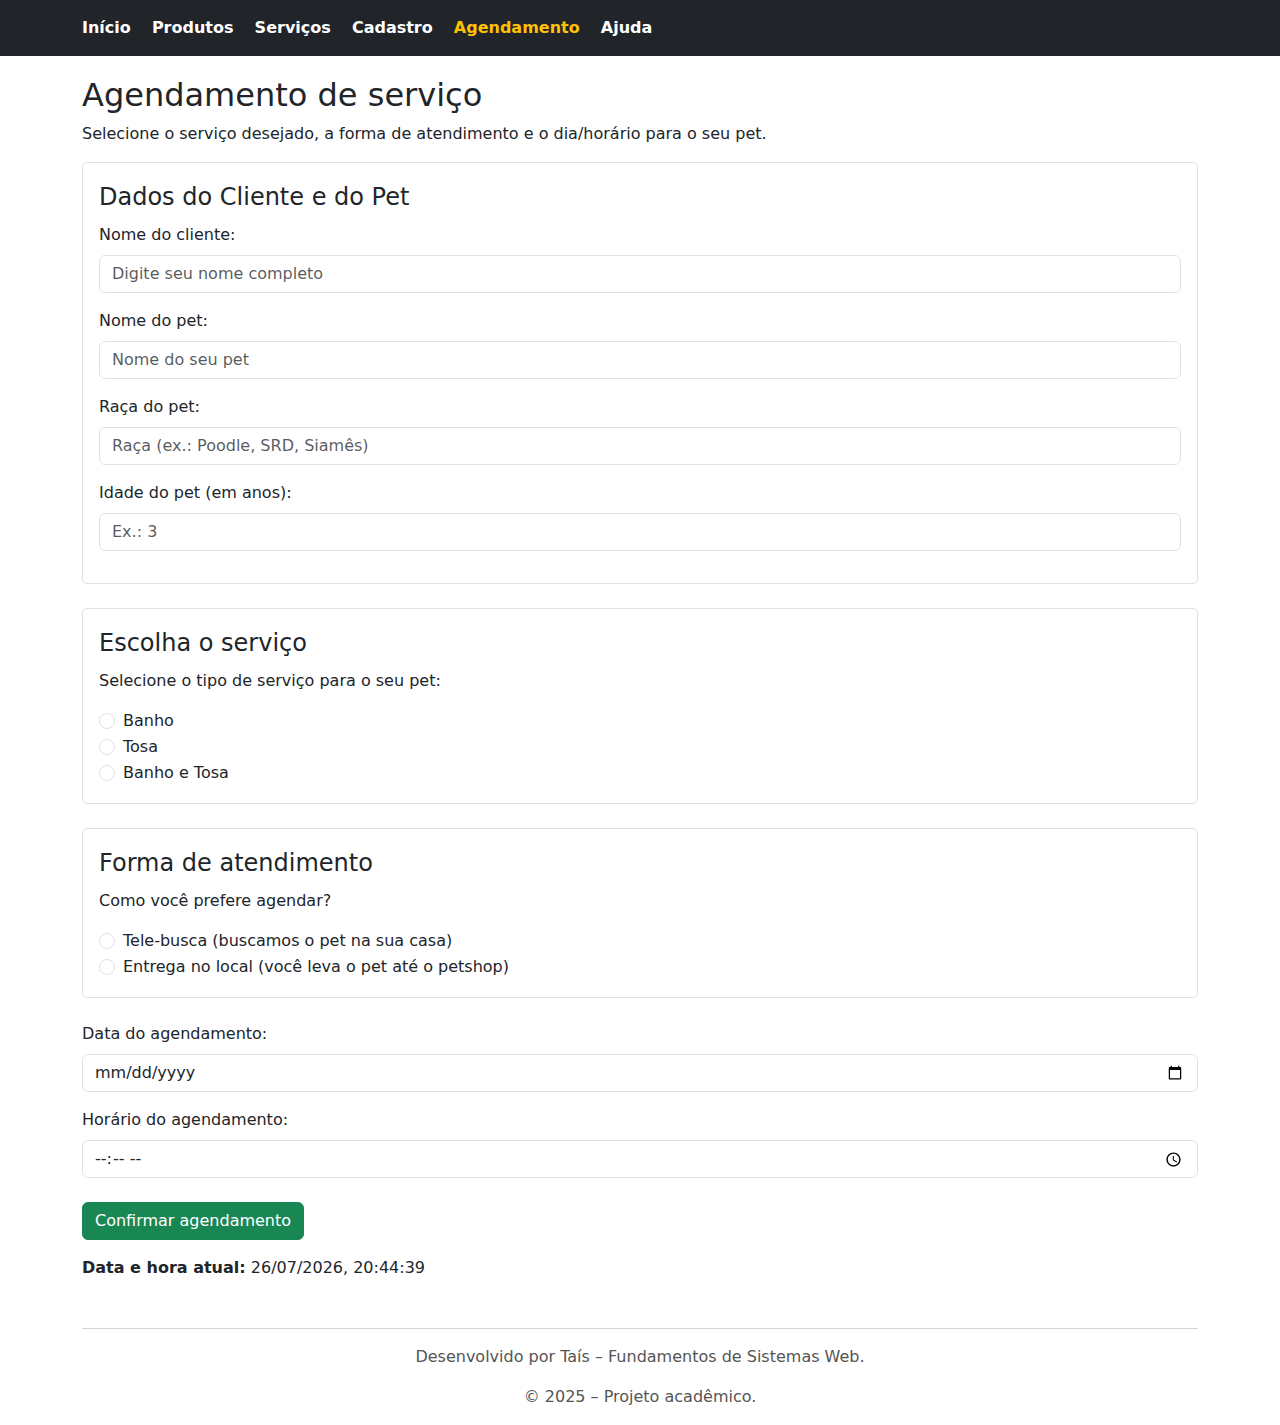
<file: agendamento.html>
<!DOCTYPE html>
<html lang="pt-br">
<link rel="stylesheet" href="style.css">
<head>
    <meta charset="UTF-8">
    <meta name="viewport" content="width=device-width, initial-scale=1.0">
    <title>Agendamento - PetShop Patinhas Felizes</title>

    <!-- Bootstrap (usado para layout mais organizado) -->
    <link rel="stylesheet" href="https://cdn.jsdelivr.net/npm/bootstrap@5.3.0/dist/css/bootstrap.min.css">

    
</head>
<body>

    <!-- Cabeçalho com menu de navegação -->
    <header class="p-3 bg-dark text-white">
        <nav class="container">
            <a href="index.html" class="text-white me-3">Início</a>
            <a href="produtos.html" class="text-white me-3">Produtos</a>
            <a href="servicos.html" class="text-white me-3">Serviços</a>
            <a href="cadastro.html" class="text-white me-3">Cadastro</a>
            <a href="agendamento.html" class="text-warning me-3">Agendamento</a>
            <a href="ajuda.html" class="text-white">Ajuda</a>
        </nav>
    </header>

    <main class="container">

        <h2>Agendamento de serviço</h2>
        <p>Selecione o serviço desejado, a forma de atendimento e o dia/horário para o seu pet.</p>

        <!-- FORMULÁRIO DE AGENDAMENTO (Aula 6) -->
      <form id="form-agendamento" class="mt-3">
    <!-- Dados básicos do cliente e do pet (reaproveita a ideia da Aula 6) -->
    <fieldset class="border p-3 mb-4">
        <legend class="w-auto">Dados do Cliente e do Pet</legend>

        <div class="mb-3">
            <label for="nomeCliente" class="form-label">Nome do cliente:</label>
            <input type="text" id="nomeCliente" name="nomeCliente" class="form-control"
                   placeholder="Digite seu nome completo" required>
        </div>

        <div class="mb-3">
            <label for="nomePet" class="form-label">Nome do pet:</label>
            <input type="text" id="nomePet" name="nomePet" class="form-control"
                   placeholder="Nome do seu pet" required>
        </div>

        <div class="mb-3">
            <label for="racaPet" class="form-label">Raça do pet:</label>
            <input type="text" id="racaPet" name="racaPet" class="form-control"
                   placeholder="Raça (ex.: Poodle, SRD, Siamês)">
        </div>

        <div class="mb-3">
            <label for="idadePet" class="form-label">Idade do pet (em anos):</label>
            <input type="number" id="idadePet" name="idadePet" class="form-control"
                   min="0" placeholder="Ex.: 3">
        </div>
    </fieldset>

    <!-- Escolha do serviço -->
    <fieldset class="border p-3 mb-4">
        <legend class="w-auto">Escolha o serviço</legend>

        <p>Selecione o tipo de serviço para o seu pet:</p>

        <div class="form-check">
            <input class="form-check-input" type="radio" id="servicoBanho"
                   name="servico" value="Banho" required>
            <label class="form-check-label" for="servicoBanho">Banho</label>
        </div>

        <div class="form-check">
            <input class="form-check-input" type="radio" id="servicoTosa"
                   name="servico" value="Tosa">
            <label class="form-check-label" for="servicoTosa">Tosa</label>
        </div>

        <div class="form-check">
            <input class="form-check-input" type="radio" id="servicoBanhoTosa"
                   name="servico" value="Banho e Tosa">
            <label class="form-check-label" for="servicoBanhoTosa">Banho e Tosa</label>
        </div>
    </fieldset>

    <!-- Método de agendamento -->
    <fieldset class="border p-3 mb-4">
        <legend class="w-auto">Forma de atendimento</legend>

        <p>Como você prefere agendar?</p>

        <div class="form-check">
            <input class="form-check-input" type="radio" id="metodoTelebusca"
                   name="metodo" value="Tele-busca" required>
            <label class="form-check-label" for="metodoTelebusca">
                Tele-busca (buscamos o pet na sua casa)
            </label>
        </div>

        <div class="form-check">
            <input class="form-check-input" type="radio" id="metodoLocal"
                   name="metodo" value="Entrega no local">
            <label class="form-check-label" for="metodoLocal">
                Entrega no local (você leva o pet até o petshop)
            </label>
        </div>
    </fieldset>

    <!-- Data e horário com input type="date" e type="time" (Aula 6) -->
    <div class="mb-3">
        <label for="dataAgendamento" class="form-label">Data do agendamento:</label>
        <input type="date" id="dataAgendamento" name="dataAgendamento"
               class="form-control" required>
    </div>

    <div class="mb-3">
        <label for="horaAgendamento" class="form-label">Horário do agendamento:</label>
        <input type="time" id="horaAgendamento" name="horaAgendamento"
               class="form-control" required>
    </div>

    <button type="submit" class="btn btn-success mt-2">
        Confirmar agendamento
    </button>
</form>

<!-- Informação dinâmica de data/hora atual (JS temporal) -->
<p class="mt-3">
        <strong>Data e hora atual:</strong>
        <span id="hora-atual"></span>
    </p>

    <footer class="mt-5">
        <hr>
        <p>Desenvolvido por Taís – Fundamentos de Sistemas Web.</p>
        <p>&copy; 2025 – Projeto acadêmico.</p>
    </footer>

    <!-- Arquivo de funcionalidades em JavaScript -->
    <script src="script.js"></script>

    <!-- Bootstrap JS (para componentes do Bootstrap) -->
    <script src="https://cdn.jsdelivr.net/npm/bootstrap@5.3.0/dist/js/bootstrap.bundle.min.js"></script>

</body>
</html>
</file>
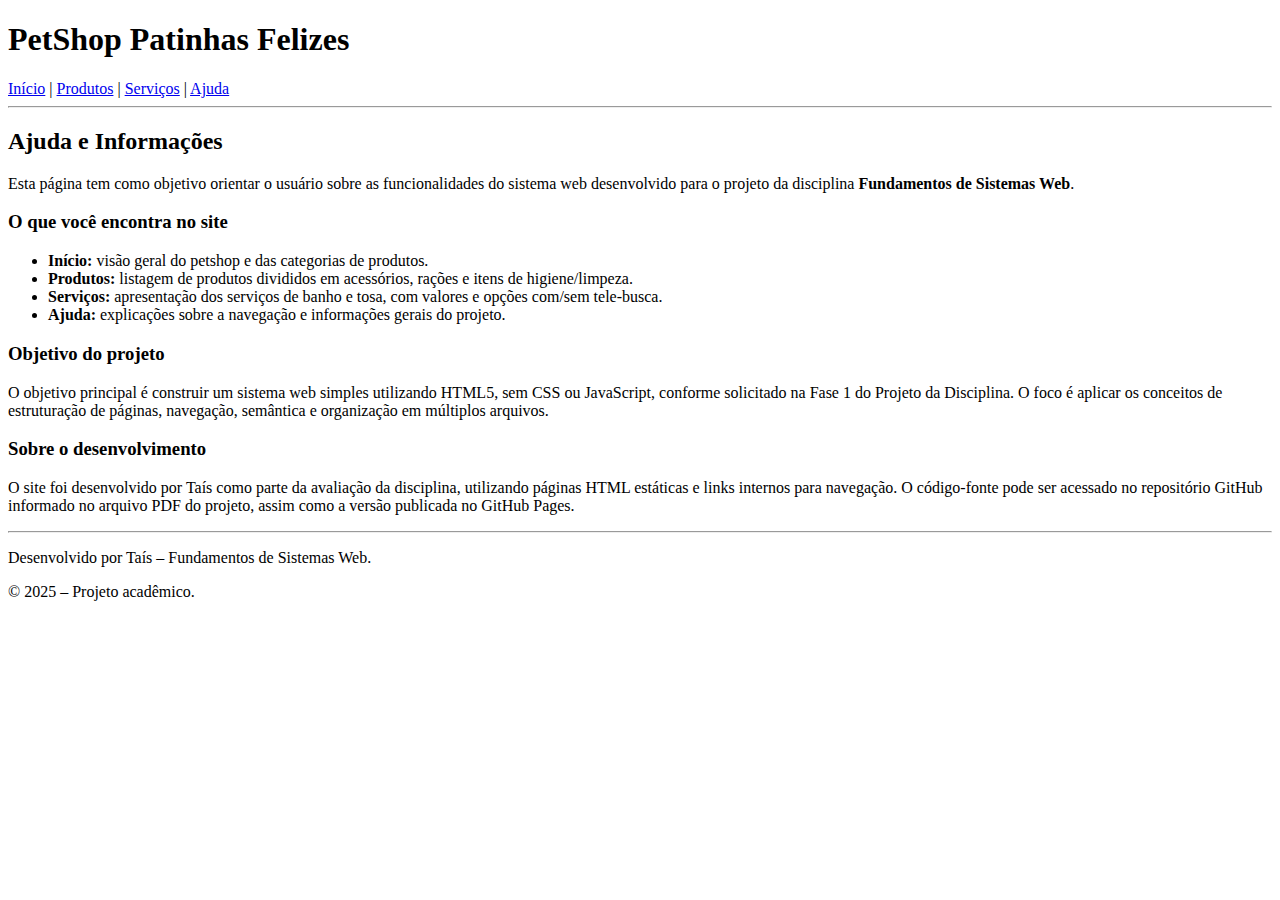
<file: ajuda.html>
<!DOCTYPE html>
<html lang="pt-br">
<head>
    <meta charset="UTF-8">
    <title>Ajuda – PetShop Patinhas Felizes</title>
</head>
<body>

    <header>
        <h1>PetShop Patinhas Felizes</h1>

        <nav>
            <a href="index.html">Início</a> |
            <a href="produtos.html">Produtos</a> |
            <a href="servicos.html">Serviços</a> |
            <a href="ajuda.html">Ajuda</a>
        </nav>
        <hr>
    </header>

    <main>
        <h2>Ajuda e Informações</h2>

        <p>Esta página tem como objetivo orientar o usuário sobre as funcionalidades do sistema web desenvolvido para o projeto da disciplina <strong>Fundamentos de Sistemas Web</strong>.</p>

        <h3>O que você encontra no site</h3>
        <ul>
            <li><strong>Início:</strong> visão geral do petshop e das categorias de produtos.</li>
            <li><strong>Produtos:</strong> listagem de produtos divididos em acessórios, rações e itens de higiene/limpeza.</li>
            <li><strong>Serviços:</strong> apresentação dos serviços de banho e tosa, com valores e opções com/sem tele-busca.</li>
            <li><strong>Ajuda:</strong> explicações sobre a navegação e informações gerais do projeto.</li>
        </ul>

        <h3>Objetivo do projeto</h3>
        <p>
            O objetivo principal é construir um sistema web simples utilizando HTML5, sem CSS ou JavaScript, conforme solicitado na Fase 1 do Projeto da Disciplina.
            O foco é aplicar os conceitos de estruturação de páginas, navegação, semântica e organização em múltiplos arquivos.
        </p>

        <h3>Sobre o desenvolvimento</h3>
        <p>
            O site foi desenvolvido por Taís como parte da avaliação da disciplina, utilizando páginas HTML estáticas e links internos para navegação.
            O código-fonte pode ser acessado no repositório GitHub informado no arquivo PDF do projeto, assim como a versão publicada no GitHub Pages.
        </p>
    </main>

    <footer>
        <hr>
        <p>Desenvolvido por Taís – Fundamentos de Sistemas Web.</p>
        <p>&copy; 2025 – Projeto acadêmico.</p>
    </footer>

</body>
</html>
</file>
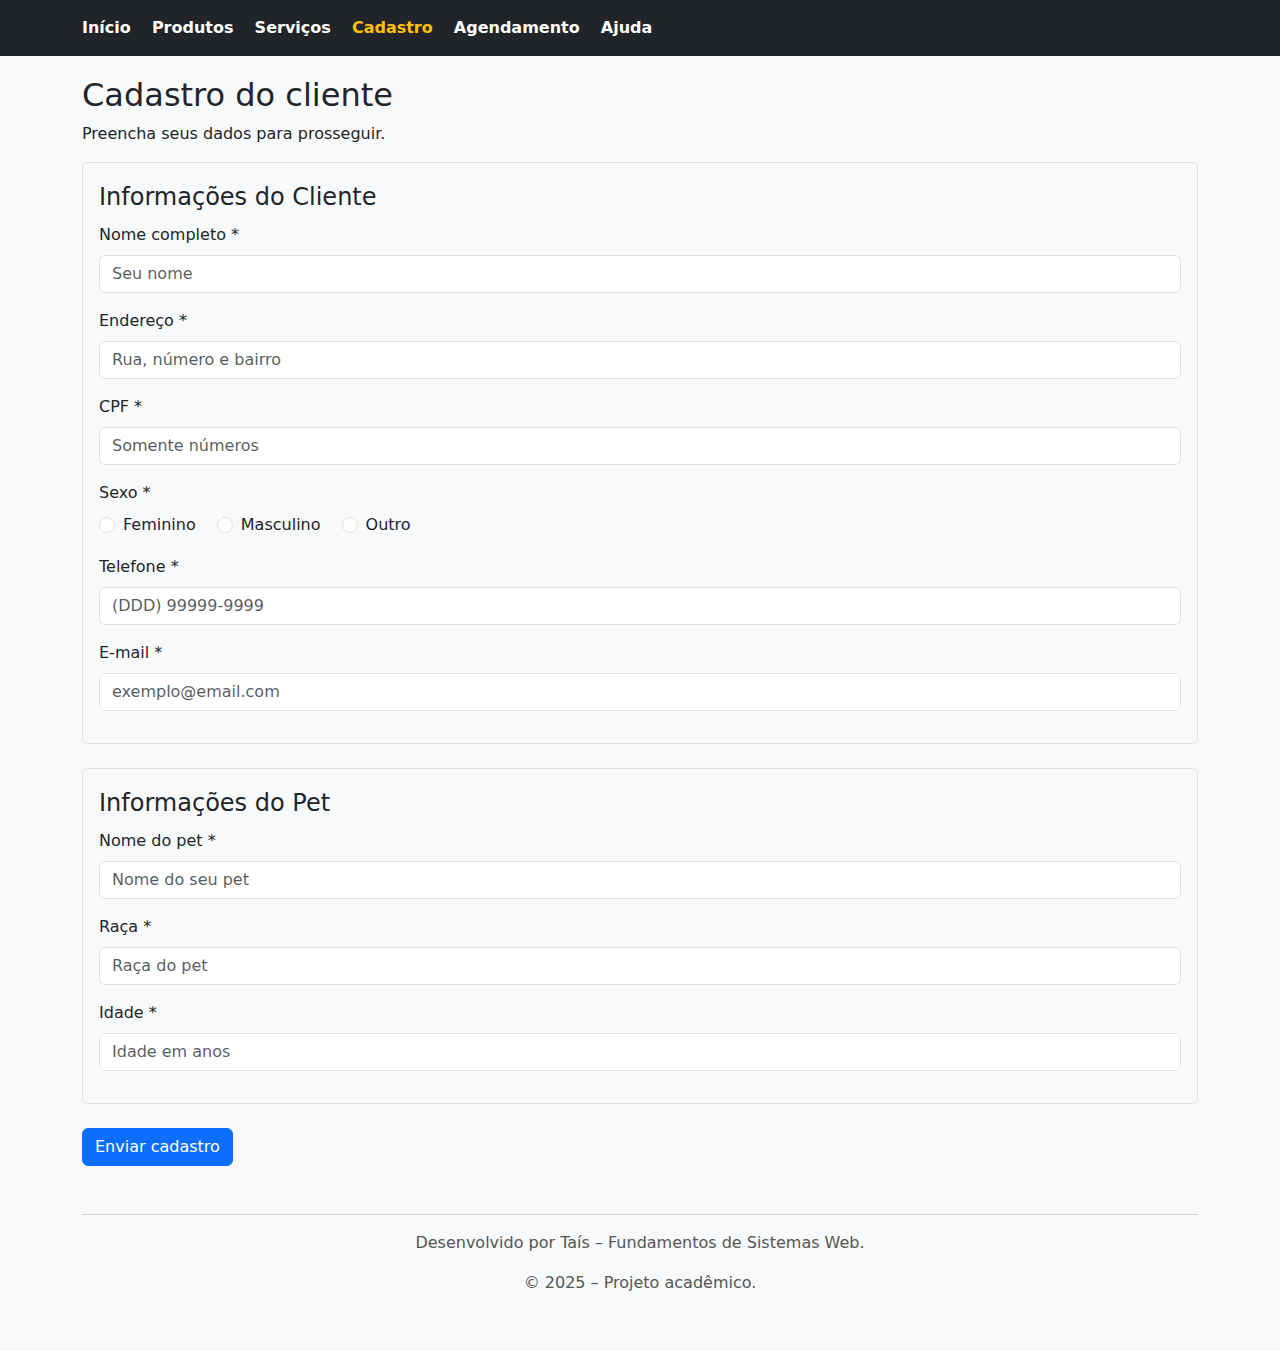
<file: cadastro.html>
<!DOCTYPE html>
<html lang="pt-br">
<link rel="stylesheet" href="style.css">
<head>
    <meta charset="UTF-8">
    <meta name="viewport" content="width=device-width, initial-scale=1.0">
    <title>Cadastro do Cliente e Pet - PetShop Patinhas Felizes</title>

    <!-- Bootstrap (Aulas 7–9) -->
    <link rel="stylesheet" href="https://cdn.jsdelivr.net/npm/bootstrap@5.3.0/dist/css/bootstrap.min.css">

    <style>
        /* Estilização básica (CSS opcional da fase 2) */
        body {
            background-color: #f8f9fa;
            padding-bottom: 40px;
        }
        h2 {
            margin-top: 20px;
        }
    </style>
</head>

<body>

    <!-- Menu simples reutilizado da fase 1 -->
    <header class="p-3 bg-dark text-white">
        <nav class="container">
            <a href="index.html" class="text-white me-3">Início</a>
            <a href="produtos.html" class="text-white me-3">Produtos</a>
            <a href="servicos.html" class="text-white me-3">Serviços</a>
            <a href="cadastro.html" class="text-warning me-3">Cadastro</a>
            <a href="agendamento.html" class="text-white me-3">Agendamento</a>
            <a href="ajuda.html" class="text-white">Ajuda</a>
        </nav>
    </header>

    <main class="container">

        <h2>Cadastro do cliente</h2>
        <p>Preencha seus dados para prosseguir.</p>

        <!-- FORMULÁRIO – conforme AULA 6 -->
        <form>

            <!-- Dados do cliente -->
            <fieldset class="border p-3 mb-4">
                <legend class="w-auto">Informações do Cliente</legend>

                <div class="mb-3">
                    <label class="form-label">Nome completo *</label>
                    <input type="text" class="form-control" placeholder="Seu nome" required>
                </div>

                <div class="mb-3">
                    <label class="form-label">Endereço *</label>
                    <input type="text" class="form-control" placeholder="Rua, número e bairro" required>
                </div>

                <div class="mb-3">
                    <label class="form-label">CPF *</label>
                    <input type="number" class="form-control" placeholder="Somente números" required>
                </div>

                <label class="form-label d-block">Sexo *</label>
                <!-- Radio buttons – Aula 6 -->
                <div class="form-check form-check-inline">
                    <input class="form-check-input" type="radio" name="sexo" required>
                    <label class="form-check-label">Feminino</label>
                </div>

                <div class="form-check form-check-inline">
                    <input class="form-check-input" type="radio" name="sexo">
                    <label class="form-check-label">Masculino</label>
                </div>

                <div class="form-check form-check-inline">
                    <input class="form-check-input" type="radio" name="sexo">
                    <label class="form-check-label">Outro</label>
                </div>

                <div class="mb-3 mt-3">
                    <label class="form-label">Telefone *</label>
                    <input type="tel" class="form-control" placeholder="(DDD) 99999-9999" required>
                </div>

                <div class="mb-3">
                    <label class="form-label">E-mail *</label>
                    <input type="email" class="form-control" placeholder="exemplo@email.com" required>
                </div>
            </fieldset>

            <!-- Dados do pet -->
            <fieldset class="border p-3 mb-4">
                <legend class="w-auto">Informações do Pet</legend>

                <div class="mb-3">
                    <label class="form-label">Nome do pet *</label>
                    <input type="text" class="form-control" placeholder="Nome do seu pet" required>
                </div>

                <div class="mb-3">
                    <label class="form-label">Raça *</label>
                    <input type="text" class="form-control" placeholder="Raça do pet" required>
                </div>

                <div class="mb-3">
                    <label class="form-label">Idade *</label>
                    <input type="number" class="form-control" min="0" placeholder="Idade em anos" required>
                </div>

            </fieldset>

            <!-- Botão final -->
            <button type="submit" class="btn btn-primary">Enviar cadastro</button>

        </form>

        <footer class="mt-5">
            <hr>
            <p>Desenvolvido por Taís – Fundamentos de Sistemas Web.</p>
            <p>&copy; 2025 – Projeto acadêmico.</p>
        </footer>

    </main>

    <!-- Bootstrap JS (necessário para componentes) -->
    <script src="https://cdn.jsdelivr.net/npm/bootstrap@5.3.0/dist/js/bootstrap.bundle.min.js"></script>

</body>
</html>
</file>
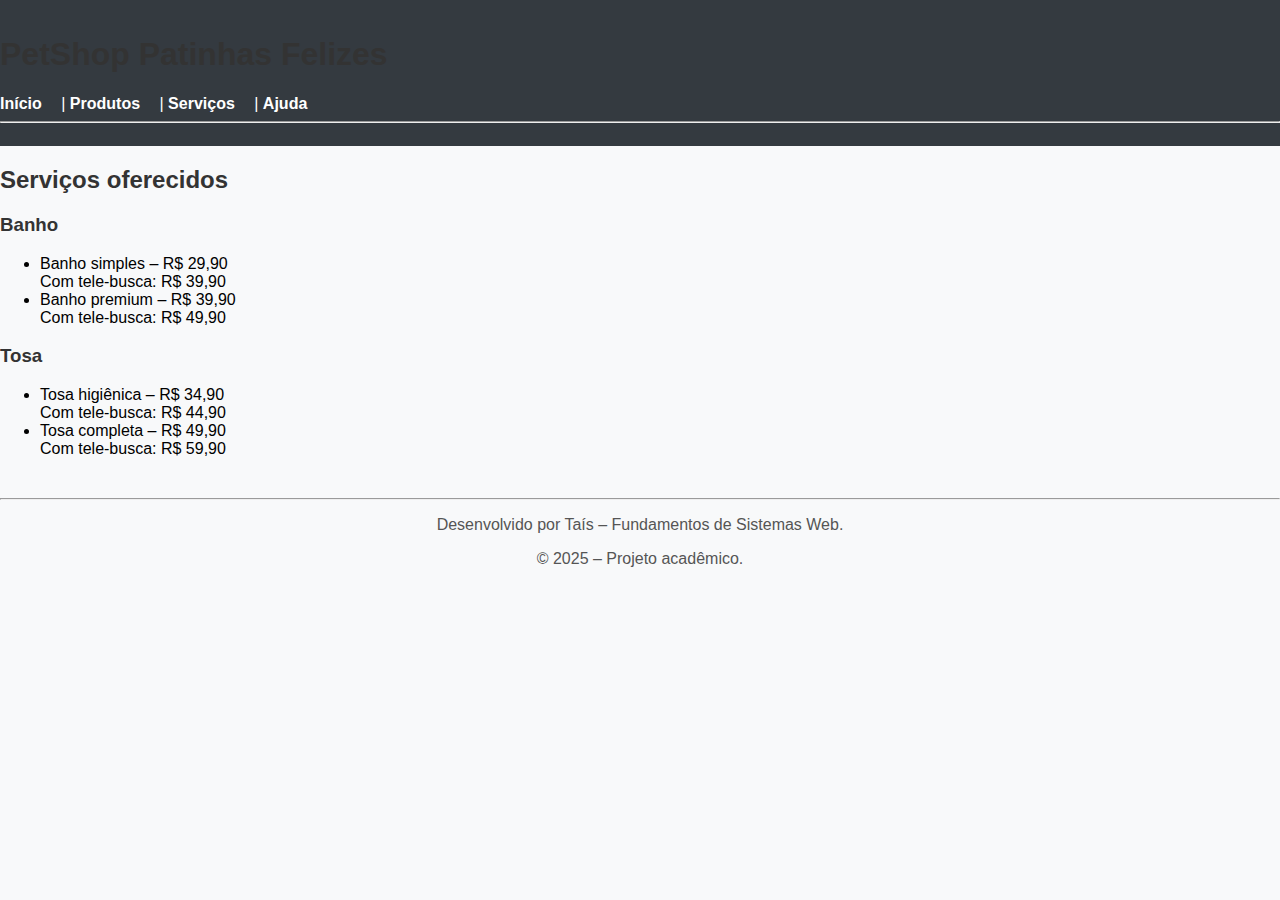
<file: servicos.html>
<!DOCTYPE html>
<html lang="pt-br">
<link rel="stylesheet" href="style.css">
<head>
    <meta charset="UTF-8">
    <title>Serviços – PetShop Patinhas Felizes</title>
</head>
<body>

    <header>
        <h1>PetShop Patinhas Felizes</h1>

        <nav>
            <a href="index.html">Início</a> |
            <a href="produtos.html">Produtos</a> |
            <a href="servicos.html">Serviços</a> |
            <a href="ajuda.html">Ajuda</a>
        </nav>
        <hr>
    </header>

    <main>
        <h2>Serviços oferecidos</h2>

        <h3>Banho</h3>
        <ul>
            <li>
                Banho simples – R$ 29,90<br>
                Com tele-busca: R$ 39,90
            </li>
            <li>
                Banho premium – R$ 39,90<br>
                Com tele-busca: R$ 49,90
            </li>
        </ul>

        <h3>Tosa</h3>
        <ul>
            <li>
                Tosa higiênica – R$ 34,90<br>
                Com tele-busca: R$ 44,90
            </li>
            <li>
                Tosa completa – R$ 49,90<br>
                Com tele-busca: R$ 59,90
            </li>
        </ul>
    </main>

    <footer>
        <hr>
        <p>Desenvolvido por Taís – Fundamentos de Sistemas Web.</p>
        <p>&copy; 2025 – Projeto acadêmico.</p>
    </footer>

</body>
</html>
</file>
<file: style.css>
/* ======== ESTILO BÁSICO DO PETSHOP (Fase 2) ======== */

/* Fonte mais bonita */
body {
    font-family: Arial, Helvetica, sans-serif;
    background-color: #f8f9fa;
    margin: 0;
    padding: 0;
}

/* Cabeçalho com aparência mais limpa */
header {
    background-color: #343a40;
    color: white;
    padding: 15px 0;
    margin-bottom: 20px;
}

/* Links do menu */
header a {
    color: white;
    margin-right: 15px;
    text-decoration: none;
    font-weight: bold;
}

header a:hover {
    color: #ffc107; /* amarelinho bootstrap */
}

/* Títulos */
h1, h2, h3 {
    color: #333;
}

/* Bordas dos fieldsets */
fieldset {
    border: 2px solid #dee2e6;
    border-radius: 5px;
}

/* Botões */
button, .btn-primary {
    background-color: #0d6efd;
    border: none;
    padding: 10px 20px;
}

/* Ajuste de imagens */
img {
    border-radius: 5px;
    max-width: 100%;
}

/* Rodapé */
footer {
    margin-top: 40px;
    text-align: center;
    color: #555;
}
</file>
